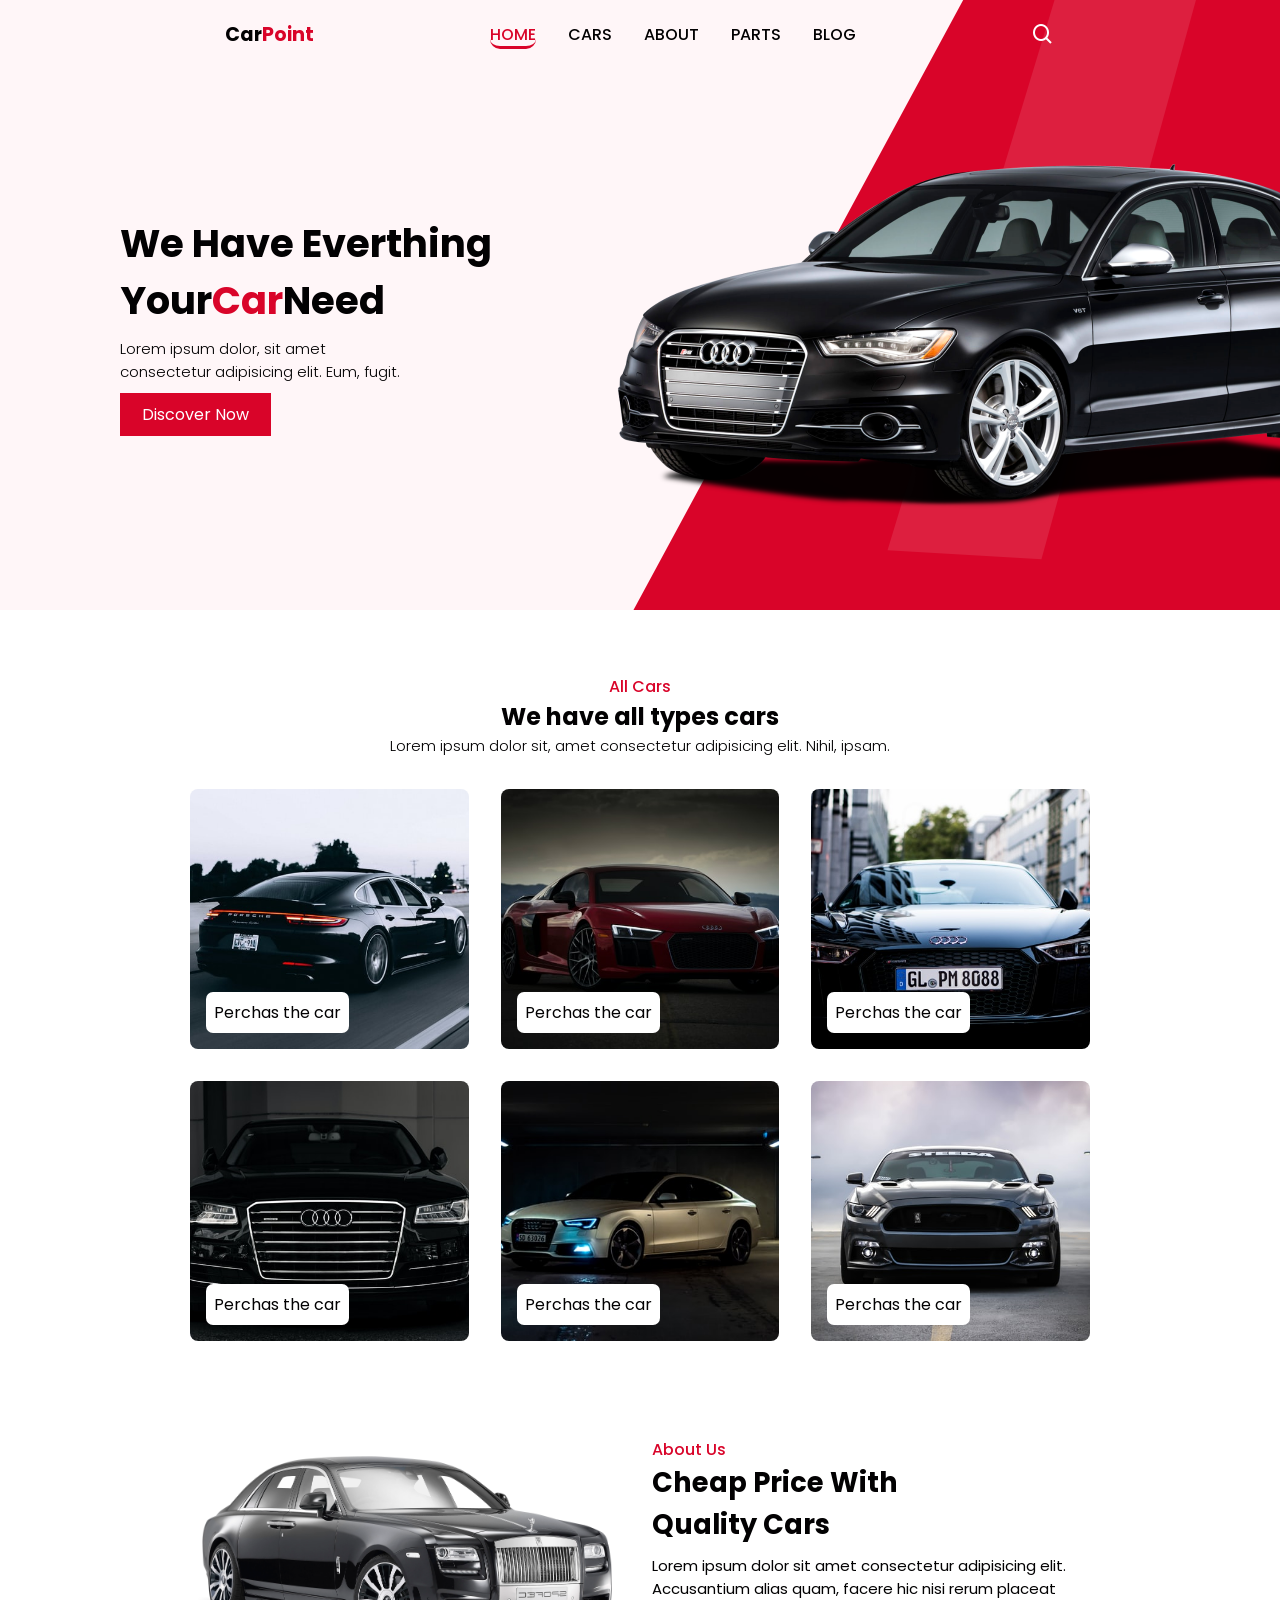
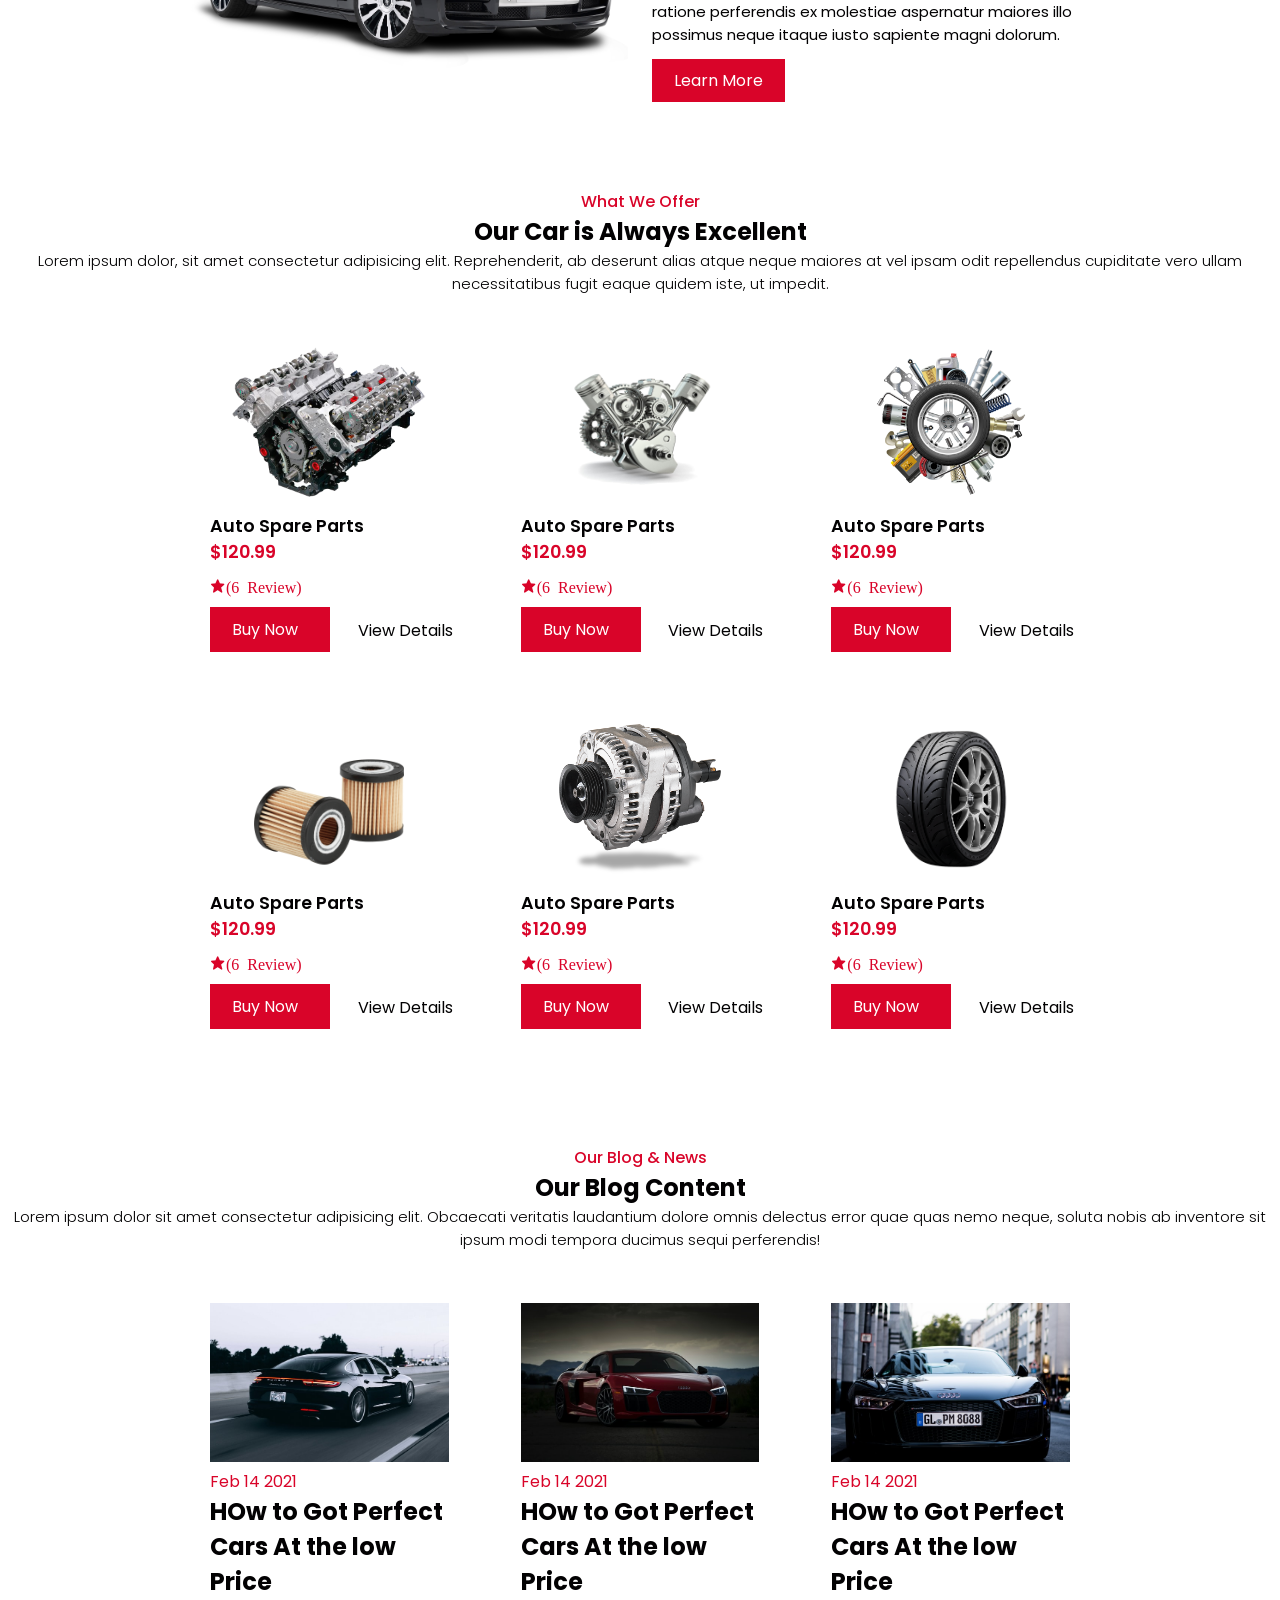
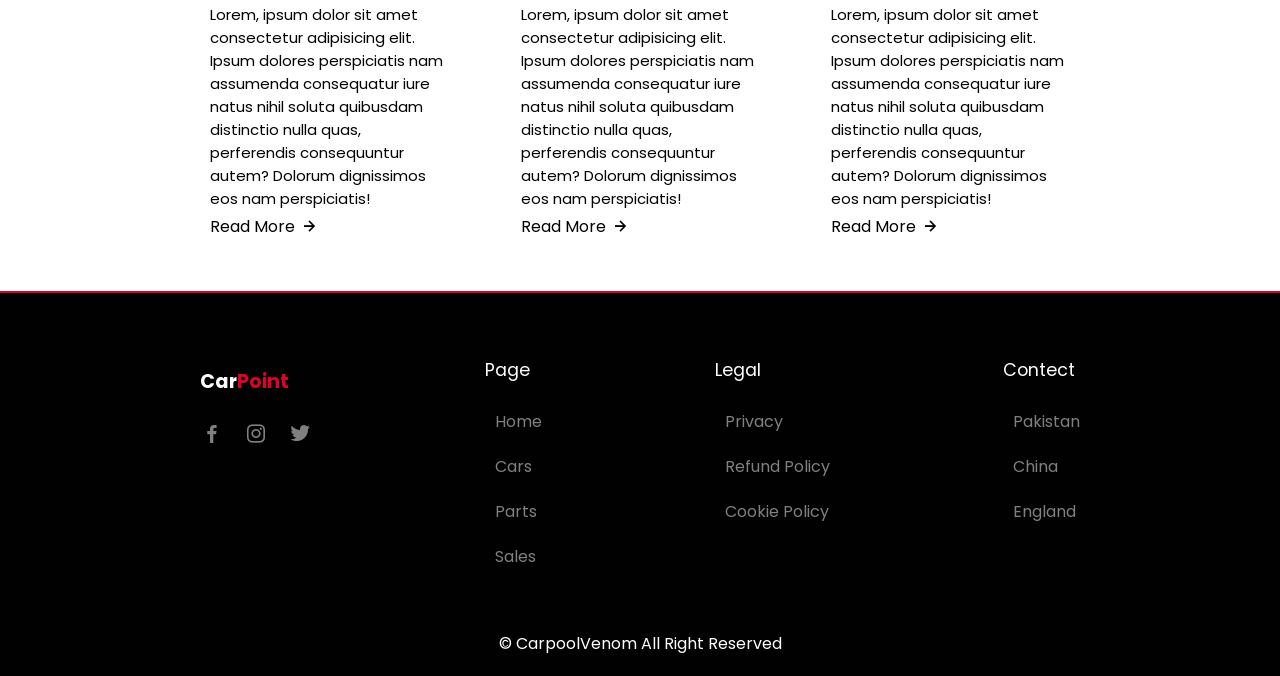
<file: Car selling/index.html>
<!DOCTYPE html>
<html lang="en">
<head>
    <meta charset="UTF-8">
    <meta name="viewport" content="width=device-width, initial-scale=1.0">
    <title>Car Selling Website</title>
    <link rel="stylesheet" href="style.css">
    <link href='https://unpkg.com/boxicons@2.1.4/css/boxicons.min.css' rel='stylesheet'>
</head>
<body>
   <header>
<div class="nav container" id="container">

<i class="bx bx-menu" id="menu_icon"></i>
<a href="#" class="logo">Car<span>Point</span></a>
<ul class="navbar">
    <li><a href="#home" class="active">Home</a></li>
    <li><a href="#cars">Cars</a></li>
    <li><a href="#about">About</a></li>
    <li><a href="#parts">Parts</a></li>
    <li><a href="#Blog">Blog</a></li>
</ul>
<i class="bx bx-search " id="search_icon"></i>
<div class="search_box container"id="container">
    <input type="search" name="" placeholder="Search here....">
</div>
</div>
   </header>
<section class="home" id="home">
<div class="home_text">
<h1>We Have Everthing <br>Your<span>Car</span>Need</h1>
<p>Lorem ipsum dolor, sit amet <br>consectetur adipisicing elit. Eum, fugit.</p>

 <a href="#" class="btn ">Discover Now</a>


</div>

</section>
<section class="cars" id="cars">
    <div class="heading">
        <span>All Cars</span>
        <h2>We have all types cars</h2>
        <p>Lorem ipsum dolor sit, amet consectetur adipisicing elit. Nihil, ipsam.</p>

    </div>

   <div class="cars_container container">

    <div class="box">
        <img src="img/car1.jpg" alt="">
        <h2>Perchas the car</h2>
    </div>
    <div class="box">
        <img src="img/car2.jpg" alt="">
        <h2>Perchas the car</h2>
    </div>
    <div class="box">
        <img src="img/car3.jpg" alt="">
        <h2>Perchas the car</h2>
    </div>
    <div class="box">
        <img src="img/car4.jpg" alt="">
        <h2>Perchas the car</h2>
    </div>
    
    <div class="box">
        <img src="img/car5.jpg" alt="">
        <h2>Perchas the car</h2>
    </div>
    <div class="box">
        <img src="img/car6.jpg" alt="">
        <h2>Perchas the car</h2>
    </div>
   </div>
</section>

<section class="about container" id="about">

<div class="about_img">
    <img src="img/about.png " alt="">
</div>
<div class="about_text">
    <span>About Us</span>
    <h2>Cheap Price With <br>Quality Cars</h2>
    <p>Lorem ipsum dolor sit amet consectetur adipisicing elit. Accusantium alias quam, facere hic nisi rerum placeat ratione perferendis ex molestiae aspernatur maiores illo possimus neque itaque iusto sapiente magni dolorum.

    </p>
    <a href="" class="btn">Learn More</a>
</div>
</section>
<section class="parts" id="parts">
    <div class="heading">
        <span>What We Offer</span>
        <h2>Our Car is Always Excellent</h2>
        <p>Lorem ipsum dolor, sit amet consectetur adipisicing elit. Reprehenderit, ab deserunt alias atque neque maiores at vel ipsam odit repellendus cupiditate vero ullam necessitatibus fugit eaque quidem iste, ut impedit.</p>
    </div>
    <div class="parts_container container">
<div class="box">
    <img src="img/part1.png" alt="">
    <h3>Auto Spare Parts</h3>

    <span>$120.99</span>
<i class="bx bxs-star">(6 Review)</i>
<a href="# " class="btn">Buy Now</a>
<a href="#" class="details">View Details </a>

</div>
<div class="box">
    <img src="img/part2.png" alt="">
    <h3>Auto Spare Parts</h3>

    <span>$120.99</span>
<i class="bx bxs-star">(6 Review)</i>
<a href="# " class="btn">Buy Now</a>
<a href="#" class="details">View Details </a>

</div><div class="box">
    <img src="img/part3.png" alt="">
    <h3>Auto Spare Parts</h3>

    <span>$120.99</span>
<i class="bx bxs-star">(6 Review)</i>
<a href="# " class="btn">Buy Now</a>
<a href="#" class="details">View Details </a>

</div><div class="box">
    <img src="img/part4.png" alt="">
    <h3>Auto Spare Parts</h3>

    <span>$120.99</span>
<i class="bx bxs-star">(6 Review)</i>
<a href="# " class="btn">Buy Now</a>
<a href="#" class="details">View Details </a>

</div><div class="box">
    <img src="img/part5.png" alt="">
    <h3>Auto Spare Parts</h3>

    <span>$120.99</span>
<i class="bx bxs-star">(6 Review)</i>
<a href="# " class="btn">Buy Now</a>
<a href="#" class="details">View Details </a>

</div><div class="box">
    <img src="img/part6.png" alt="">
    <h3>Auto Spare Parts</h3>

    <span>$120.99</span>
<i class="bx bxs-star">(6 Review)</i>
<a href="# " class="btn">Buy Now</a>
<a href="#" class="details">View Details </a>

</div>
    </div>
</section>
<section class="blog" id="blog">
    <div class="heading">
        <span>Our Blog & News</span>
        <h2>Our Blog Content</h2>
        <p>Lorem ipsum dolor sit amet consectetur adipisicing elit. Obcaecati veritatis laudantium dolore omnis delectus error quae quas nemo neque, soluta nobis ab inventore sit ipsum modi tempora ducimus sequi perferendis!</p>

    </div>
    <div class="blog_container container">
        <div class="box">
            <img src="img/car1.jpg" alt="">
            <span>Feb 14 2021</span>
            <h1>HOw to Got Perfect Cars At the low Price</h1>
            <p>Lorem, ipsum dolor sit amet consectetur adipisicing elit. Ipsum dolores perspiciatis nam assumenda consequatur iure natus nihil soluta quibusdam distinctio nulla quas, perferendis consequuntur autem? Dolorum dignissimos eos nam perspiciatis!</p>
            <a href="#" class="blog_btn">Read More <i class="bx bx-right-arrow-alt"></i></a>

        </div>   <div class="box">
            <img src="img/car2.jpg" alt="">
            <span>Feb 14 2021</span>
            <h1>HOw to Got Perfect Cars At the low Price</h1>
            <p>Lorem, ipsum dolor sit amet consectetur adipisicing elit. Ipsum dolores perspiciatis nam assumenda consequatur iure natus nihil soluta quibusdam distinctio nulla quas, perferendis consequuntur autem? Dolorum dignissimos eos nam perspiciatis!</p>
            <a href="#" class="blog_btn">Read More <i class="bx bx-right-arrow-alt"></i></a>

        </div>   <div class="box">
            <img src="img/car3.jpg" alt="">
            <span>Feb 14 2021</span>
            <h1>HOw to Got Perfect Cars At the low Price</h1>
            <p>Lorem, ipsum dolor sit amet consectetur adipisicing elit. Ipsum dolores perspiciatis nam assumenda consequatur iure natus nihil soluta quibusdam distinctio nulla quas, perferendis consequuntur autem? Dolorum dignissimos eos nam perspiciatis!</p>
            <a href="#" class="blog_btn">Read More <i class="bx bx-right-arrow-alt"></i></a>

        </div>
    </div>
</section>

<section class="footer">
    <div class="footer_container container">
        <div class="footer_box">
            <a href="#" class="logo">Car<span>Point</span></a>
            <div class="social">
             <a href="#" class="bx bxl-facebook"></a>   
             <a href="#" class="bx bxl-instagram"></a>   
             <a href="#" class="bx bxl-twitter"></a>   
            </div>
        </div>

        <div class="footer_box">
            <h3>Page</h3>
            <a href="#">Home</a>
            <a href="#">Cars</a>
            <a href="#">Parts</a>
            <a href="#">Sales</a>
        </div>
        
        <div class="footer_box">
            <h3>Legal</h3>
            <a href="#">Privacy</a>
            <a href="#">Refund Policy</a>
            <a href="#">Cookie Policy</a>
            
        </div>
        <div class="footer_box">
            <h3>
        Contect
            </h3>
            <p>Pakistan</p>
            <p>China</p>
            <p>England</p>
        </div>
    </div>

</section>

<div class="copyright">
    <p>&#169; CarpoolVenom All Right Reserved</p>
</div>
</body>
<script src="main.js"></script>
</html>
</file>
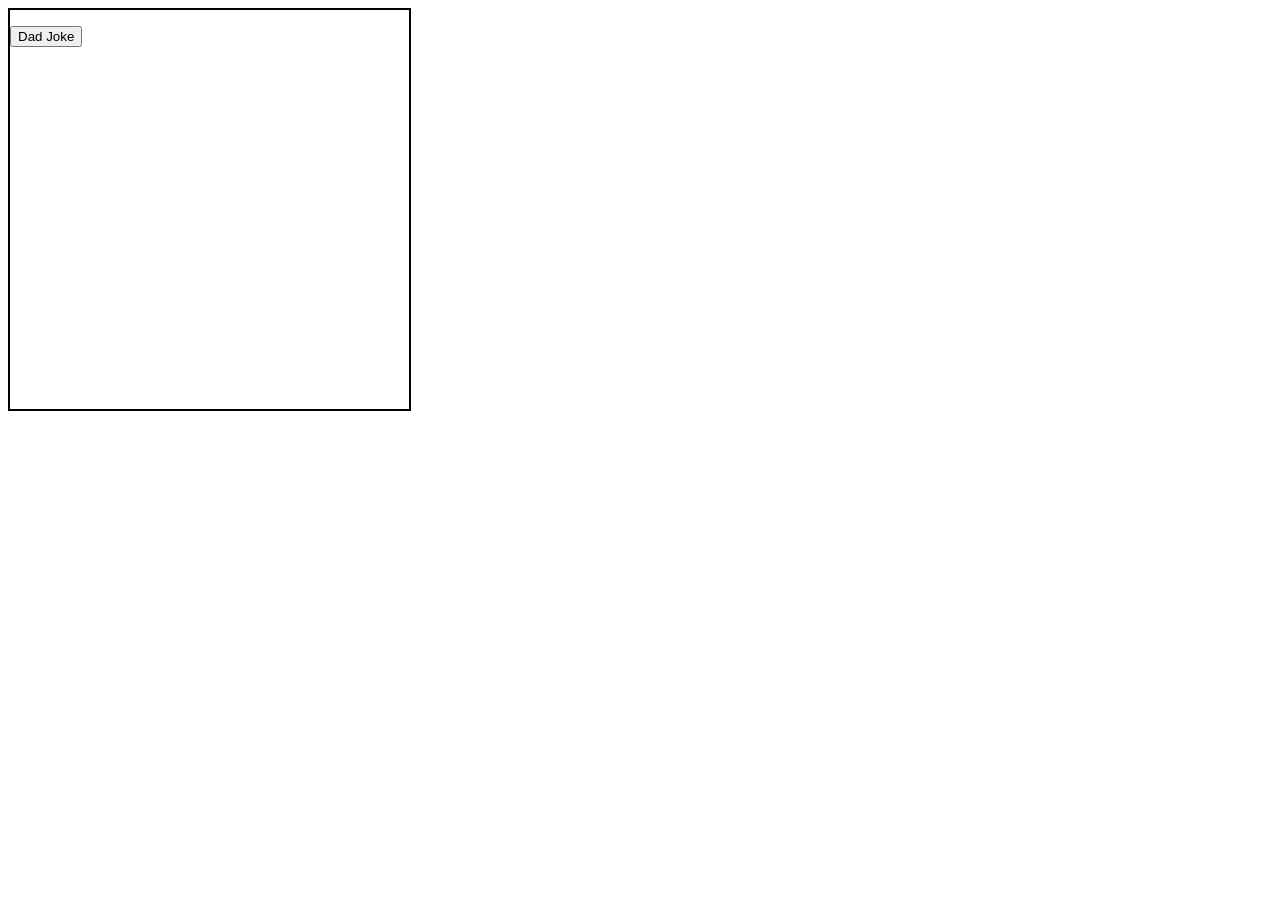
<file: Random Dad Joke/index.html>
<!DOCTYPE html>
<html lang="en">
  <head>
    <meta charset="UTF-8" />
    <meta name="viewport" content="width=device-width, initial-scale=1.0" />
    <title>Dad JOke</title>
  </head>
  <style>
    .container {
      height: 399px;
      width: 399px;
      border: 2px solid;
    }
  </style>
  <body>
    <div class="container">
        <p id="para"></p>
      <button id="btrn">Dad Joke</button>
    </div>
  </body>
  <script>
    let btn = document.getElementById("btrn");
    let apikey = "Jznctih1kFhvpMaJCzjebg==m6grmVUCVU7P5on2";
    const option = {
      method: "GET",
      headers: { "X-Api-Key": apikey },
    };
    const apiURL='https://api.api-ninjas.com/v1/dadjokes?limit=1'
    Joke = async () => {let data=await fetch(apiURL,option)
let response=await data.json()
document.getElementById("para").innerText=response[0].joke
console.log(response[0].joke)};

    Joke();
    btn.addEventListener("click", Joke);
  </script>
</html>
</file>
<file: Car selling/style.css>
@import url('https://fonts.googleapis.com/css2?family=Poppins:ital,wght@0,400;0,500;0,600;0,700;1,300;1,400;1,500;1,600;1,700&display=swap');
*{
    margin: 0;
    padding: 0;
    box-sizing: border-box;
    font-family: 'Poppins', sans-serif;
    scroll-padding-top: 1rem;
    scroll-behavior: smooth;
list-style: none;
text-decoration: none;

}
:root{
    --main-color:#d90429;

    --text-color:#020102;
    --bg-color:#fff;
}
html::-webkit-scrollbar{
    width: 0.5rem;
    background: transparent;
}
html::-webkit-scrollbar-thumb{
  border-radius: 5rem;
    background: var(--text-color);
}
img{
    width: 100%;

}
body
{
    color: var(--text-color);

}
.container{
max-width: 900px;
margin-left: auto;
margin-right: auto;
}
header{
    display: block;
    width: 100%;
    position: fixed;
    top: 0;
    z-index: 100;
    left: 0;
}
header.shadow{
    background: var(--bg-color);
    box-shadow: 4px 4px 20px rgb(15 54 55/10%);
    transition: 0.5s ease;
}
header.shadow #search_icon{
    color: var(--text-color);
}
.nav{
    display: flex;
    align-items: center;
    justify-content: space-between;
    padding: 20px 35px;
}
#menu_icon{
    font-size: 24px;
    cursor: pointer;
    color: var(--text-color);
    display: none;
}
.logo{
    font-size: 1.2rem;
    font-weight: 700;
    color: var(--text-color);
}
.logo span{
    color:var(--main-color);
}
.navbar{
    display: flex;
    column-gap: 2rem;

}
.navbar a{
color: var(--text-color);
text-transform: uppercase;
font-weight: 500;
}
.navbar a:hover,.navbar .active{
    color: var(--main-color);
    border-bottom: 3px solid var(--main-color);
    transition: 0.2s ease-in;
    border-radius: 10px;
} 
#search_icon{
    font-size: 24px;
    cursor: pointer;
    color: var(--bg-color);
}

.search_box{
    position: absolute;
    top: 110%;
    right: 0;
    left: 0;
    background: var(--bg-color);
    box-shadow: 4px 4px 20px rgb(10 54 55/10%)
    ;
    border: 1px solid var(--main-color);
    border-radius: 0.5rem;
    clip-path: circle(0% at 100% 0%);

}
.search_box.active{
    clip-path: circle(144% at 100% 0%);
    transition: 0.3s ease-in;
}
.search_box input{
width: 100%;
padding: 20px;
border: none;
outline: none;
background: transparent;
font-size: 1rem;
}
section{
    padding: 4rem 0 2rem;
}
.home{

    background: url(img/Background-home.png);
    width: 100%;
    min-height: 610px;
    margin: auto;
    align-items: center;
    background-position: center;
    background-repeat: no-repeat;
    background-size: cover;
    display: flex;
    max-width: 1300px;
/*   
    margin: auto;
    width: 100%;
    min-height: 640px;
    display: flex;
    align-items: center;
    background-repeat: no-repeat;
    background-size: cover;
    background-position: center;
    background: url(img/Background-home.png); */
}
.home_text{
    padding-left: 120px;
}
.home_text h1{
    font-size: 2.4rem ;
}
.home_text span{
    color: var(--main-color);
}
.home  P{
    font-size:0.938rem ;
    font-weight: 300;
    margin: 0.5rem 0 1.2rem;
}
.btn{
    padding: 10px 22px;
    background: var(--main-color);
    color: var(--bg-color);
    font-weight: 400;
}
.btn:hover{
    background: #fd052f;
    border-radius: 10px;
    transition: 0.3s ease-in;
}
.heading{
    text-align: center;
}
.heading span{
    font-weight: 500;
     color: var(--main-color);
}
.heading p{
    font-size: 0.938rem;
    font-weight: 300;
}
.cars_container{
    display: flex;
    flex-wrap: wrap;
    gap: 2rem;
    margin-top: 2rem;
}
.cars_container .box{
    flex:  1 1 17rem;
    position: relative;
    height: 260px;
    border-radius: 0.5rem;
    overflow: hidden;
}

.cars_container .box img{
    width: 100%;
    height: 100%;
    object-fit: cover;
    overflow: hidden;
}
.cars_container .box img:hover{
    transform: scale(1.1);
    transition: 0.5s ;
}
.cars_container .box h2{
    position: absolute;
    bottom: 1rem;
    left: 1rem;
    font-weight: 400;
    font-size:1rem;
    background: var(--bg-color);
    padding: 8px;
    border-radius: 7px;

}
.cars_container .box h2:hover{
    background: var(--main-color);
    color: var(--bg-color);
    transition: 0.3s;
}
.about{
display: flex;
flex-wrap: wrap;
align-items: center;
gap:1.5rem ;
}
.about_img{
    flex: 1 1 21rem;
}
.about_text{
    flex: 1 1 21rem;

}
.about_text span{
    font-weight: 500;
    color: var(--main-color);
}
.about_text h2{
    font-size: 1.7rem;

}
.about_text p{
    font-size: 0.938rem;
    margin: 0.5rem 0 1.4rem;
}
.parts_container{
    display: flex;
    flex-wrap: wrap;
    gap: 2rem;
    margin-top: 2rem;

}
.parts_container .box{
     flex: 1 1 17rem;
     position: relative;
     padding: 20px;
     display: flex;
     flex-direction: column;
     background-color: white;
     border-radius: 0.5rem;

}
.parts_container .box img{
    width: 100%;
    height: 150px;
    object-fit: contain;
    object-position: center;
    margin-bottom: 1rem;
}
.parts_container .box h3{
    font-size: 1.1rem;
    font-weight: 600;
}
.parts_container .box span{
    font-weight: 600;

    font-size: 1.1rem;
    color:var(--main-color)
}
.parts_container .box .bx{
color: var(--main-color);
margin: 0.8rem 0;


}
.parts_container .box .btn{
    max-width: 120px;
}
.parts_container .box .details{
    display: flex;
align-items: center;
position: absolute;
bottom: 1.8rem;
right: 1rem;
font-size: 1rem;
color: var(--text-color);
}
.parts_container .box .details:hover{
    color: var(--main-color);
    text-decoration: underline;
}
.blog_container{
    display: flex;
    flex-wrap: wrap;
    gap: 2rem;
    margin-top: 2rem;

}
.blog_container .box{
    flex: 1 1 17rem;
    padding: 20px;

}
.blog_container .box:hover{
    background: #fff;

}
.blog_container .box span{
    font-size: 0.8rm;
    color: var(--main-color);
}
.blog_container h3{
    font-size: 1.3rem;

}
.blog_container .box p{
    font-size: 0.938rem;
    margin: 4px 0;
}
.blog_container .box .blog_btn{
    display: flex;
    align-items: center;
    column-gap: 4px;
    color: var(--text-color);
}
.blog_container .box .blog_btn .bx{
   font-size: 20px;
    
}
.blog_container .box .blog_btn:hover{
    color: var(--main-color);
    column-gap: 0.7rem;
    transition: 0.4s;
}
.footer{
    background: var(--text-color);
    color: white;
    border-top: 2px solid var(--main-color);
}
.footer_container{
    display: flex;
    justify-content: space-between;
    gap: 1rem;

}
.footer_container .logo{
    color: var(--bg-color);
    margin-bottom: 1rem;

}

.footer_container .footer_box{
    display: flex;
    flex-direction: column;

}

.social{
    display: flex;
align-items: center;
}
.social a{
    font-size: 24px;
    color: var(--bg-color);
    margin-right: 1rem;
}

.social a:hover{
    color: var(--main-color);
}
.footer_box h3{
    font-size: 1.1rem;
    font-weight:400 ;
    margin-bottom: 1rem;
} 
.footer_box a,.footer_box p{
    color: gray;
    margin: 10px;
}
.footer_box a:hover{
    color: var(--bg-color);
}
.copyright{
    padding: 20px;
    text-align:center ;
    color: var(--bg-color);
    background: var(--text-color);

}

@media only screen and (max-wdith:1080px) {
    .container{
        margin-left: 1rem;
        margin-right: 1rem;

    }
    
}
@media only screen and (max-wdith:991px) {
 .nav{
    padding: 15px 20px;
 }
 section{
    padding:3rem 0rem 1rem  ;
 }
 .home{
    padding-left: 2rem;
 }
 .home_text h1{
font-size: 2.1rem;
 }
    
}
@media only screen and (max-wdith:820px) {
    #search_icon{
        color: var(--text-color);
    }
}

@media only screen and (max-width: 760px) {
    .search_box input{
        padding: 15px;
    }
    .nav{
        padding: 10px 0;
    }
#menu_icon{
    display: block;
}
.navbar{
    position: absolute;
    top: 100%;
    right: 0;
    left: 0;
    background: var(--bg-color);
    display: flex;
    flex-direction: column;
    row-gap: 0.5rem;
    text-align: center;
    box-shadow: 4px 4px 20px rgb(15 54 55/20%);
clip-path: circle(0% at 0% 0%);
transition: 0.5s;
}
.navbar a{
    display: block;
    padding: 15px;


}
.navbar a:hover,.navbar .active{
border-bottom: none;
background: var(--main-color);
color: var(--bg-color);
}
.navbar.active{
    clip-path:circle(144% at 0% 0%) ;
}
.blog_container .box{
    padding: 4px;
}
  }

 @media only screen and (max-width: 727px){
.heading span{
    font-size: 0.9rem;
}
.heading h2{
    font-size: 1.4rem;
}
.about{
    flex-direction: column-reverse;
}
.about_text{
    text-align: center;
}
.about_text h2{
    font-size: 1.4rem;
}
  }
  @media only screen and (max-width: 607px){
    .footer_container{
        display: grid;
        grid-template-columns: 1fr 1fr;
    }
  }
  @media only screen and (max-width: 360px){
.search_box input{
    padding: 11px;
}
.home{
    min-height:500px ;
}
.home_text h2{
    font-size: 2rem;
}
.home_text p br{
    display: contents;
}
  }
</file>
